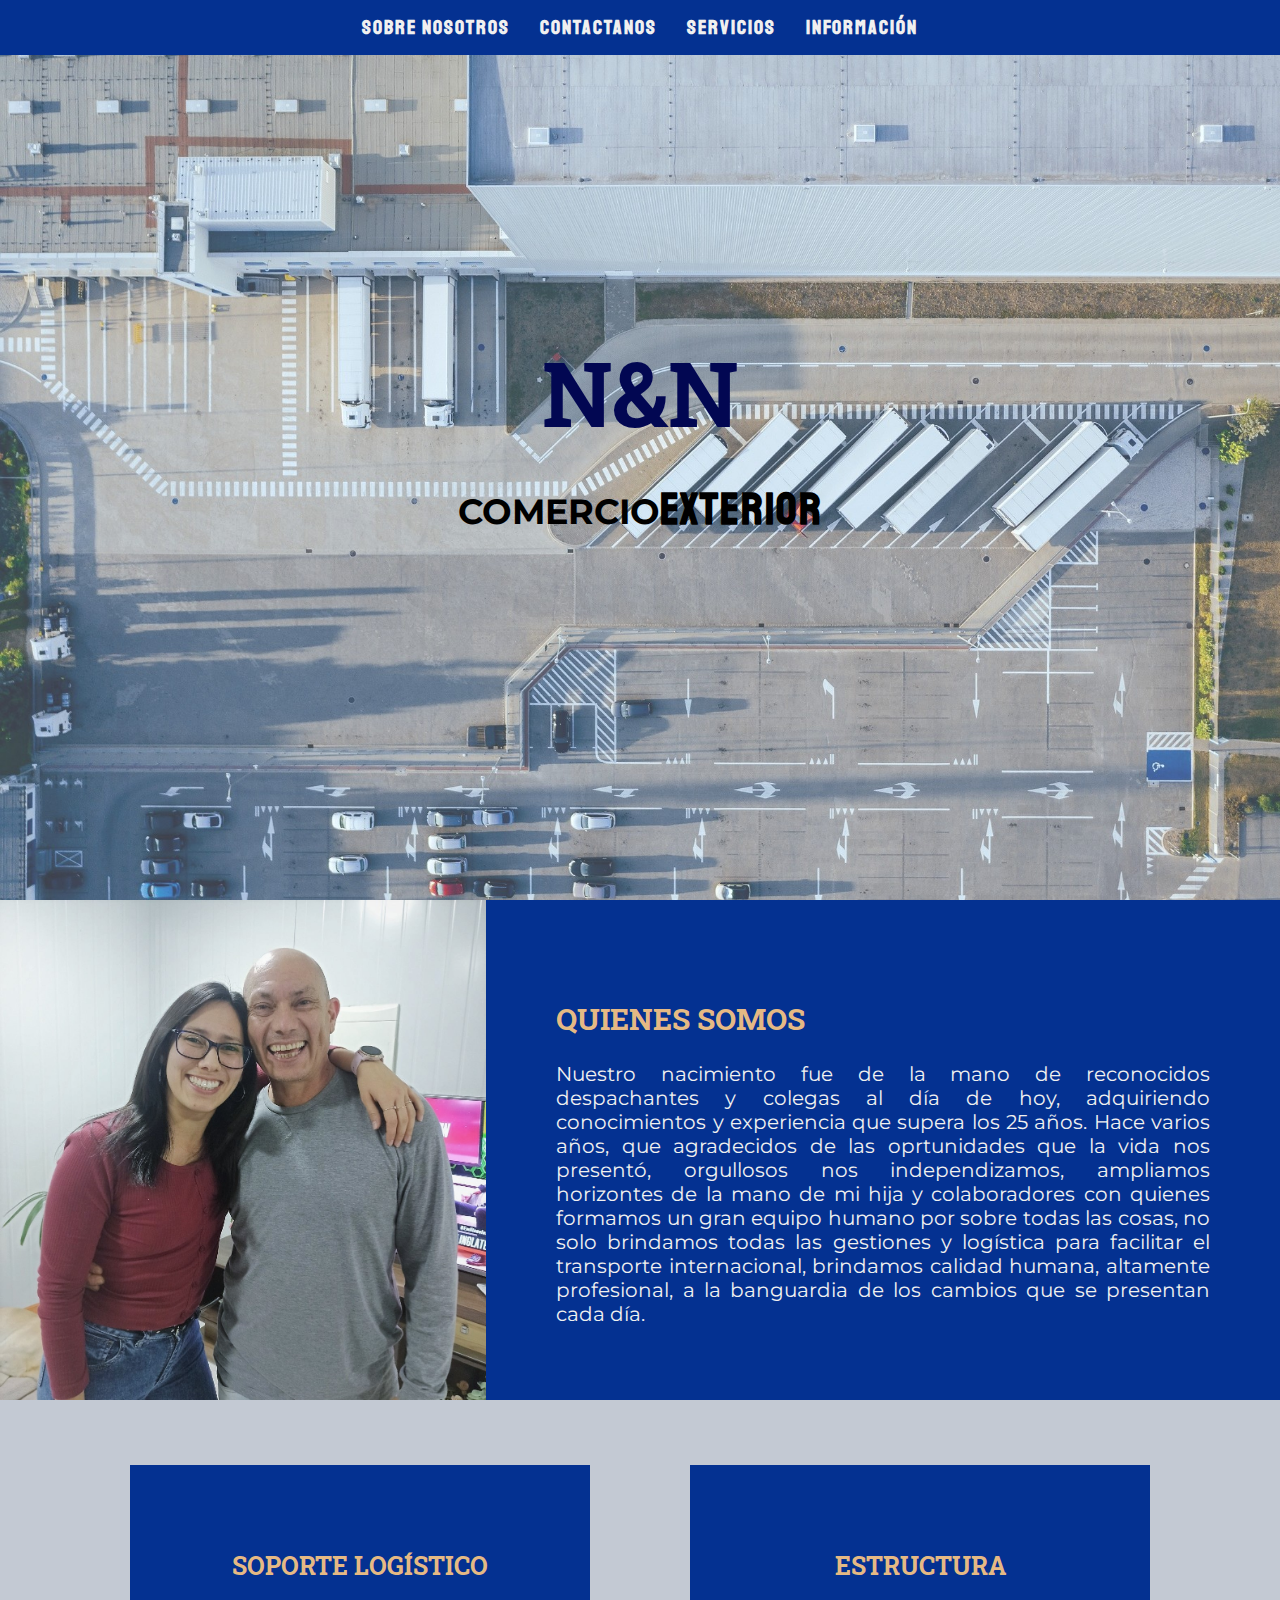
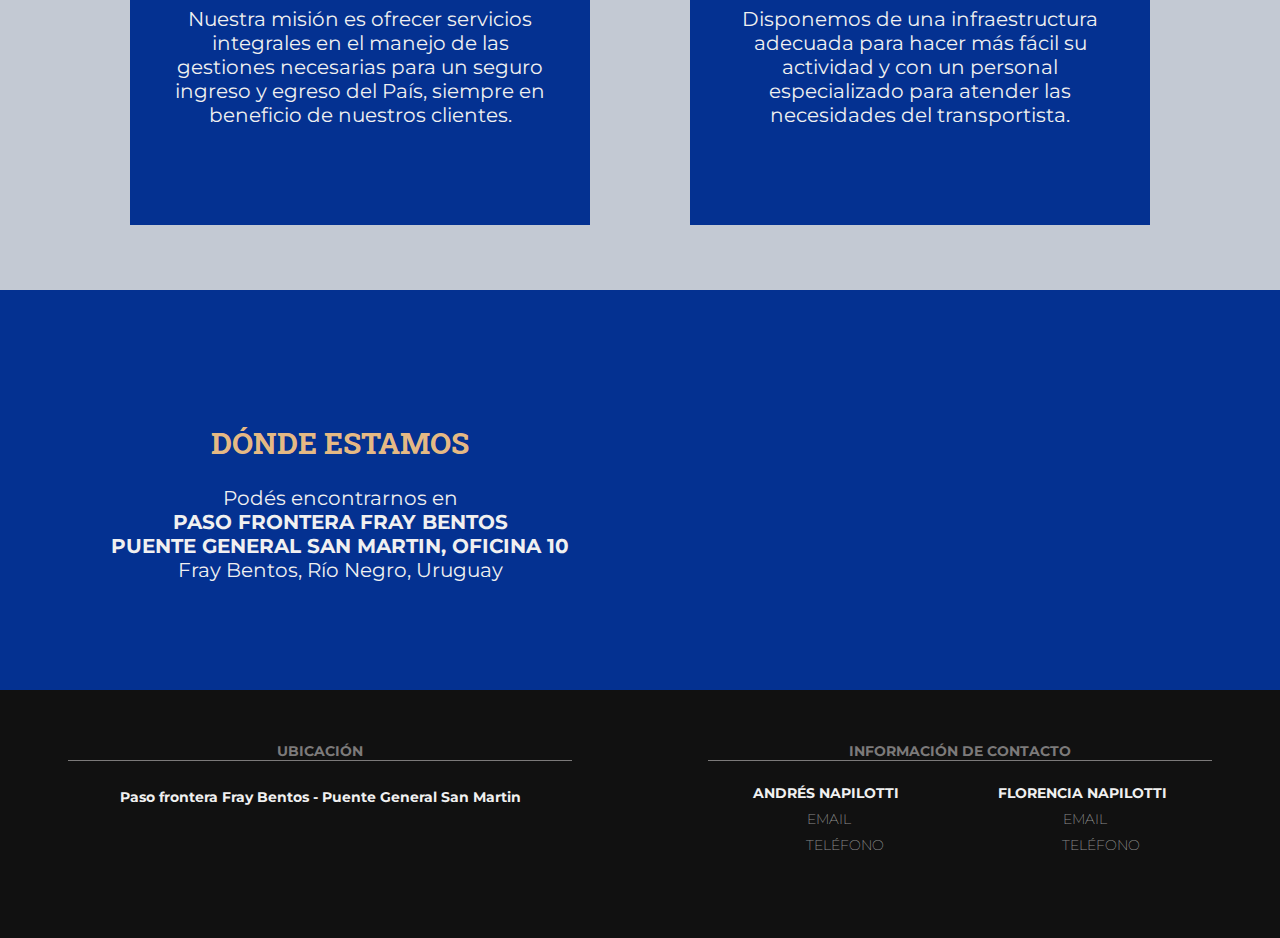
<file: index.html>
<!DOCTYPE html>

<html lang="es">
    <!-- Imagen del logo para usar mas tarde 
    <img src="imagenes/logo.png" alt="logo de NYN comercio exterior" class="imagenIcono"> -->

      <head>
        <meta name="viewport" content="width=device-width, initial-scale=1.0" />
        <meta name="keywords" content="Logistica NyN Inicio Presentacion Ubicacion QuienesSomos">
        <meta name="description" content="NyN logística | Página de inicio, quienes somos, que hacemos y donde encontrarnos">
        <meta charset="UTF-8" />
        <link rel="icon" href="imagenes/favicon.ico">
        <link rel="stylesheet" href="estilos/main.css" \>
        <title>Inicio | NyN</title>

        <!-- FUENTE 1 | La uso en los H1-->
        <link rel="preconnect" href="https://fonts.gstatic.com" />
        <link
          href="https://fonts.googleapis.com/css2?family=Dancing+Script&display=swap"
          rel="stylesheet"
        />

        <!-- FUENTE 2 | La uso en el menu -->
        <link rel="preconnect" href="https://fonts.gstatic.com" />
        <link
          href="https://fonts.googleapis.com/css2?family=Montserrat:wght@600&family=Staatliches&display=swap"
          rel="stylesheet"
        />

        <!-- FUENTE 3 | La uso para la N del logo -->
        <link rel="preconnect" href="https://fonts.gstatic.com" />
        <link
          href="https://fonts.googleapis.com/css2?family=Roboto+Slab&display=swap"
          rel="stylesheet"
        />

        <!-- FUENTE 4 | la uso para la palabra "comercio" -->
        <link rel="preconnect" href="https://fonts.gstatic.com" />
        <link
          href="https://fonts.googleapis.com/css2?family=Montserrat:wght@100&display=swap"
          rel="stylesheet"
        />

        <!-- FUENTE 5 | La uso para textos -->
        <link rel="preconnect" href="https://fonts.gstatic.com" />
        <link
          href="https://fonts.googleapis.com/css2?family=Montserrat&display=swap"
          rel="stylesheet"
        />
      </head>

  <body id="fondo">
    <header>
      <nav>
        <ul class="nav"> 
          <li><a href="index.html"> Sobre nosotros</a></li>
          <li><a href="contactanos.html"> Contactanos </a></li>
          <li><a href="servicios.html"> Servicios</a></li>
          <li><a> Información </a>
            <ul>
              <li><a href="faq.html"> > Preguntas frecuentes</a></li>
              <li><a href="informacion-Interes.html"> > Enlaces externos</a></li>
            </ul>
          </li>
        </ul>
      </nav>
    </header>

  <div class="flexInicialLogo fondo">
    <div class="flexInicialLogo__posicionamiento">
      <h1 class="flexInicialLogo__posicionamiento__n" id="n">N<span class="flexInicialLogo__posicionamiento__andpersand">&</span>N</h1>
      <h2 class="flexInicialLogo__posicionamiento__comercio">COMERCIO<span class="flexInicialLogo__posicionamiento__exterior">EXTERIOR</span></h2>
    </div>
    </div>

  <section class="flexQuienesSomos">
      <img
        src="Imagenes/Equipo-min.jpg"
        alt="Nuestro equipo"
        class="imagen"
      />

      <div class="texto">
      <h2>QUIENES SOMOS</h2>
      <article>
        Nuestro nacimiento fue de la mano de reconocidos despachantes y
        colegas al día de hoy, adquiriendo conocimientos y experiencia que
        supera los 25 años. Hace varios años, que agradecidos de las
        oprtunidades que la vida nos presentó, orgullosos nos independizamos,
        ampliamos horizontes de la mano de mi hija y colaboradores con quienes
        formamos un gran equipo humano por sobre todas las cosas, no solo
        brindamos todas las gestiones y logística para facilitar el transporte
        internacional, brindamos calidad humana, altamente profesional, a la
        banguardia de los cambios que se presentan cada día.
      </article>
    </div>
  </section>

  <section class="flexInfo">
    <!-- <div class="flexInfo"> -->

      <div class="flexInfo__1">
        <h3>SOPORTE LOGÍSTICO</h3>
        <article>
          Nuestra misión es
          ofrecer servicios integrales en el manejo de las gestiones necesarias
          para un seguro ingreso y egreso del País, siempre en
          beneficio de nuestros clientes.​
        </article>
      </div>

      <div class="flexInfo__2">
        <h3>ESTRUCTURA</h3>
        <article>
          Disponemos de una infraestructura adecuada para hacer más fácil su
          actividad y con un personal especializado para atender las necesidades
          del transportista.
        </article>
      </div>

    <!-- </div> -->
  </section>          


  <section class="flexMapa">
        <div class="flexMapa__ubicacion">
        <h2> DÓNDE ESTAMOS</h2>
        <article> Podés encontrarnos en </article>  
        <article class="flexMapa__ubicacion__articleBold">PASO FRONTERA FRAY BENTOS</article>     
        <article class="flexMapa__ubicacion__articleBold">PUENTE GENERAL SAN MARTIN, OFICINA 10</article>        
        <article>Fray Bentos, Río Negro, Uruguay</article>
      </div>
      
      <div class="flexMapa__mapa">
        <iframe
            src="https://www.google.com/maps/embed?pb=!1m18!1m12!1m3!1d208.86871453568733!2d-58.24630027652181!3d-33.11172766182712!2m3!1f0!2f0!3f0!3m2!1i1024!2i768!4f13.1!3m3!1m2!1s0x95a54e3793c413d3%3A0x708d49ac36191794!2sAduana%20Puente%20Internacional%20de%20Fray%20Bentos!5e0!3m2!1ses!2sar!4v1623170950310!5m2!1ses!2sar"
            style="border: 0"
            allowfullscreen=""
            loading="lazy"
            class="flexMapa__mapa__tam"
          ></iframe>
      </div>
  </section>


  <footer>
    <div class="footer">

      <div class="footer__ubicacion">
        <h3>UBICACIÓN</h3>
        <h5><a href="https://goo.gl/maps/m1QS5zJ9eWJY61dB6">Paso frontera Fray Bentos - Puente General San Martin</a></h5>
      </div>

      <div class="footer__contactos">
        <h3>INFORMACIÓN DE CONTACTO</h3>
        <div class="footer__contactos__contenedor">
          <div class="footer__contactos__contenedor__andres">
            <h4>ANDRÉS NAPILOTTI</h4>
            <h5><a href="mailto:andres.napilotti@gmail.com"><i class="fas fa-envelope"></i> EMAIL</a></h5>
            <h6><a href="tel:(00598)99562930"><i class="fas fa-phone-alt"></i> TELÉFONO</a></h6>
          </div>
  
          <div class="footer__contactos__contenedor__florencia">
            <h4>FLORENCIA NAPILOTTI</h4>
            <h5><a href="mailto:florencia.napilotti@gmail.com"><i class="fas fa-envelope"></i> EMAIL</a></h5>
            <h6><a href="tel:(00598)99172153"><i class="fas fa-phone-alt"></i> TELÉFONO</a></h6>
          </div>
        </div>
      </div>
    </div>
  </footer>

  </body>
</html>
</file>
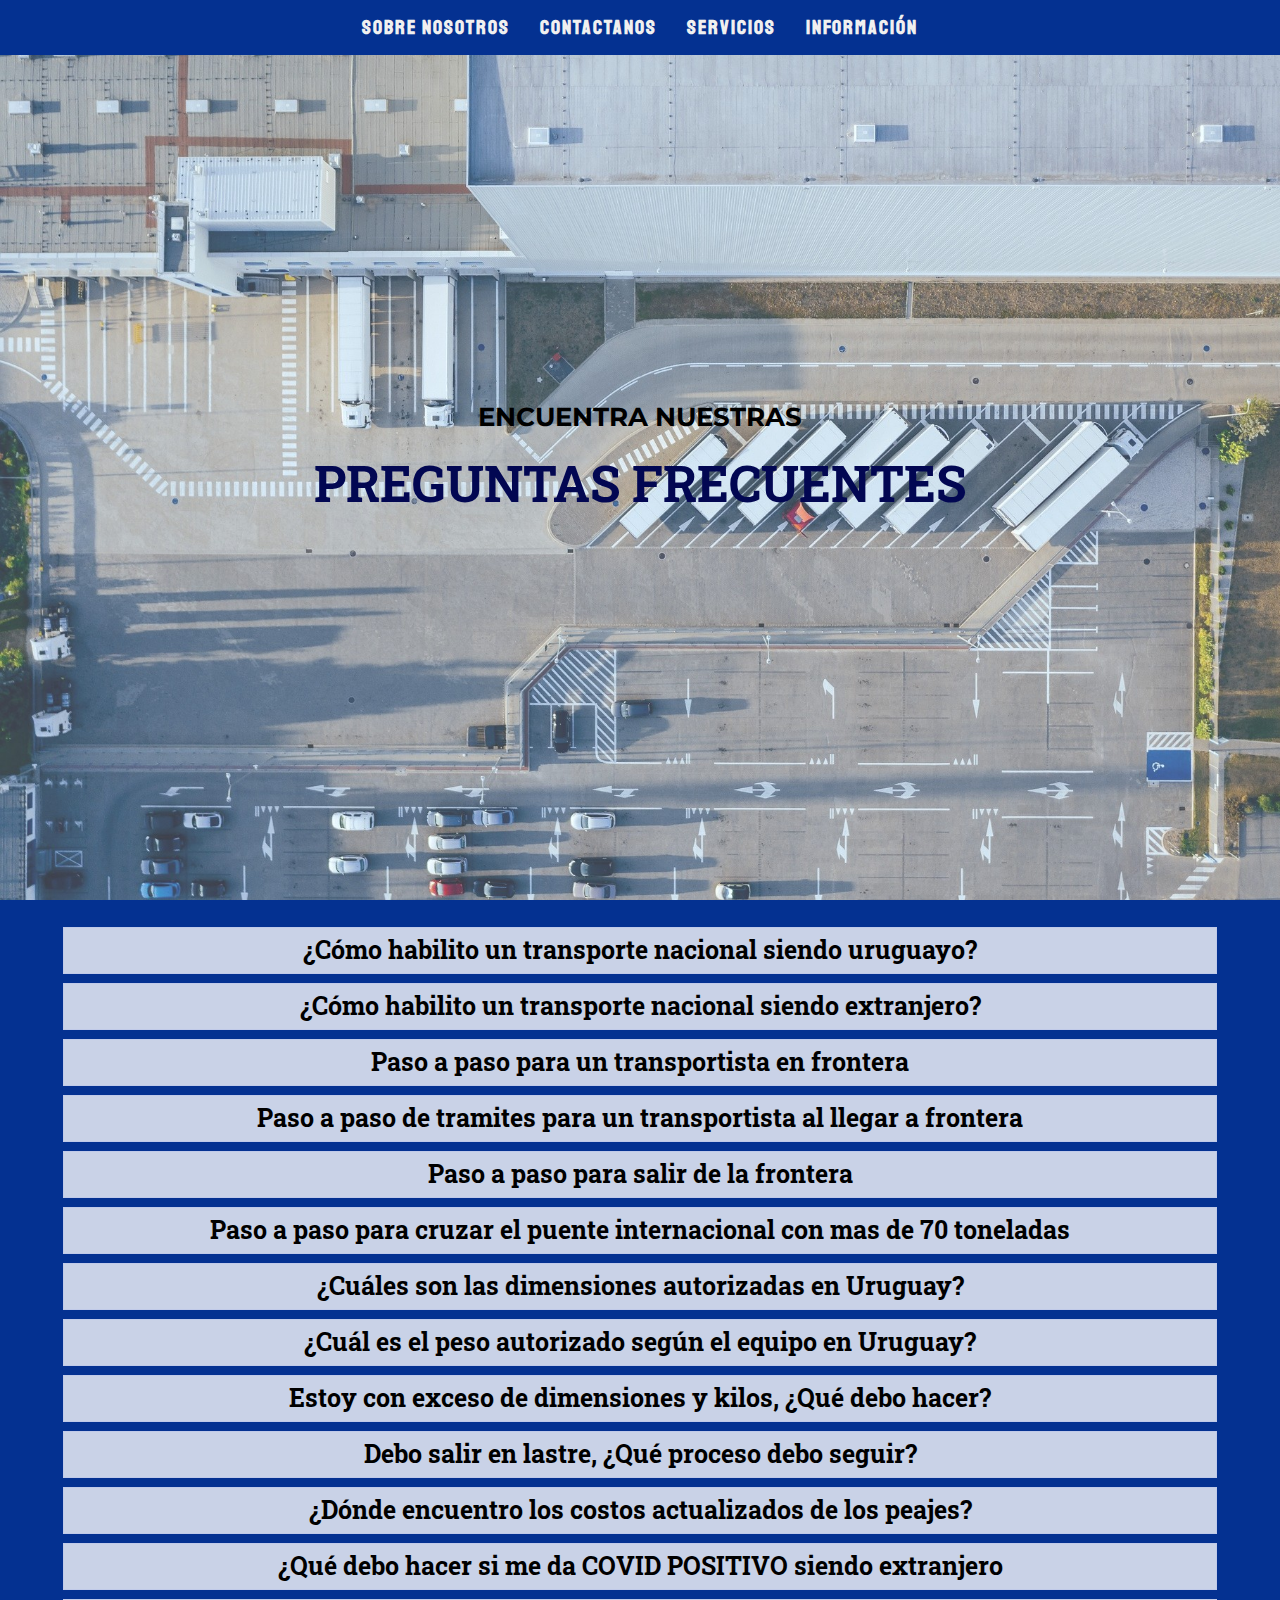
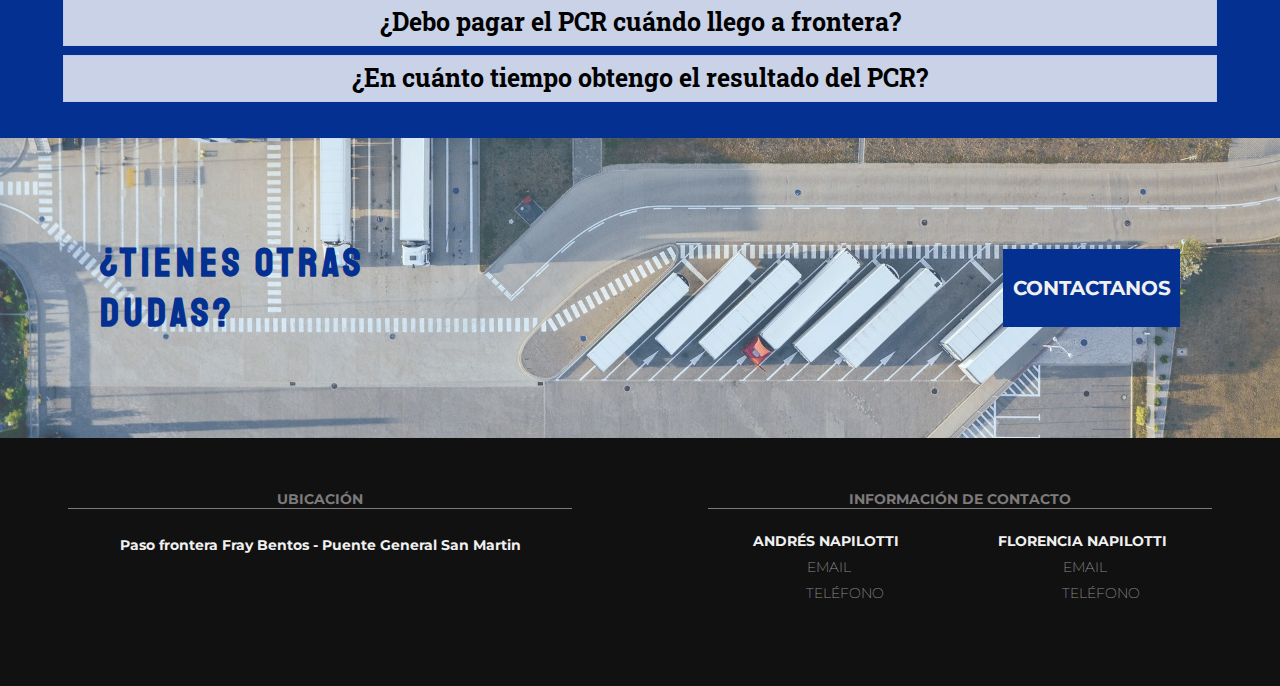
<file: faq.html>
<!DOCTYPE html>

<html lang="es">

  <!-- Imagen del logo para usar mas tarde 
      <img src="imagenes/logo.png" alt="logo de NYN comercio exterior" class="imagenIcono"> -->

  <head>
    <meta name="viewport" content="width=device-width, initial-scale=1.0" />
    <meta name="keywords" content="Hisopado Logistica DeclaracionJurada Applus Peajes MercanciasPeligrosas">
    <meta name="description" content="NyN logística | Información de utilidad para el paso frontera y nuestros usuarios">
    <meta charset="UTF-8" />
    <link rel="icon" href="imagenes/favicon.ico">
    <link rel="stylesheet" href="estilos/main.css" \>
    <title>Información de interes | NyN</title>

    <!-- FUENTE 1 | La uso en el menu -->
    <link rel="preconnect" href="https://fonts.gstatic.com" />
    <link
      href="https://fonts.googleapis.com/css2?family=Montserrat:wght@600&family=Staatliches&display=swap"
      rel="stylesheet"
    />

    <!-- FUENTE 2 | La uso para la N del logo -->
    <link rel="preconnect" href="https://fonts.gstatic.com" />
    <link
      href="https://fonts.googleapis.com/css2?family=Roboto+Slab&display=swap"
      rel="stylesheet"
    />

    <!-- FUENTE 3 | la uso para la palabra "comercio" -->
    <link rel="preconnect" href="https://fonts.gstatic.com" />
    <link
      href="https://fonts.googleapis.com/css2?family=Montserrat:wght@100&display=swap"
      rel="stylesheet"
    />

    <!-- FUENTE 4 | La uso para textos -->
    <link rel="preconnect" href="https://fonts.gstatic.com" />
    <link
      href="https://fonts.googleapis.com/css2?family=Montserrat&display=swap"
      rel="stylesheet"
    />
    </head>


  <body id="fondo">
    <header>
      <nav class="alineo">
        <ul class="nav"> 
          <li><a href="index.html"> Sobre nosotros</a></li>
            <li><a href="contactanos.html"> Contactanos </a></li>
            <li><a href="servicios.html"> Servicios</a></li>
          <li><a> Información </a>
              <ul>
                <li><a href="faq.html"> > Preguntas frecuentes</a></li>
                <li><a href="informacion-Interes.html"> > Enlaces externos</a></li>
              </ul>
          </li>
        </ul>
      </nav>
    </header>

    <div class="flexInicial fondo">
      <div class="flexInicial__posicionamiento">
        <h1 class="flexInicial__posicionamiento__textoChico">ENCUENTRA NUESTRAS</h1>
        <h2 class="flexInicial__posicionamiento__textoGrande">PREGUNTAS FRECUENTES</h2>
      </div>
    </div>

  <section class="flexFaq">
    <div class="tarjeta">
        <h3>¿Cómo habilito un transporte nacional siendo uruguayo?</h3>
        <div class="contenido">
          <article> Disponemos de una infraestructura adecuada para hacer más fácil su
            actividad y con un personal especializado para atender las necesidades
            del transportista.</article>
      </div>
    </div>

    <div class="tarjeta">
        <h3>¿Cómo habilito un transporte nacional siendo extranjero?</h3>
        <div class="contenido">
          <article> Disponemos de una infraestructura adecuada para hacer más fácil su
            actividad y con un personal especializado para atender las necesidades
            del transportista.</article>
      </div>
    </div>

    <div class="tarjeta">
        <h3>Paso a paso para un transportista en frontera</h3>
        <div class="contenido">
          <article> Disponemos de una infraestructura adecuada para hacer más fácil su
            actividad y con un personal especializado para atender las necesidades
            del transportista.</article>
        </div>
    </div>

    <div class="tarjeta">
        <h3>Paso a paso de tramites para un transportista al llegar a frontera</h3>
        <div class="contenido">
            <article> Disponemos de una infraestructura adecuada para hacer más fácil su
              actividad y con un personal especializado para atender las necesidades
              del transportista.</article>
        </div>
    </div>

    <div class="tarjeta">
        <h3>Paso a paso para salir de la frontera</h3>
        <div class="contenido">
          <article> Disponemos de una infraestructura adecuada para hacer más fácil su
            actividad y con un personal especializado para atender las necesidades
            del transportista.</article>
      </div>
    </div>

    <div class="tarjeta">
        <h3>Paso a paso para cruzar el puente internacional con mas de 70 toneladas</h3>
        <div class="contenido">
          <article> Disponemos de una infraestructura adecuada para hacer más fácil su
            actividad y con un personal especializado para atender las necesidades
            del transportista.</article>
      </div>
    </div>

    <div class="tarjeta">
        <h3>¿Cuáles son las dimensiones autorizadas en Uruguay?</h3>
        <div class="contenido">
          <article> Disponemos de una infraestructura adecuada para hacer más fácil su
            actividad y con un personal especializado para atender las necesidades
            del transportista.</article>
      </div>
    </div>

    <div class="tarjeta">
        <h3>¿Cuál es el peso autorizado según el equipo en Uruguay?</h3>
        <div class="contenido">
          <article> Disponemos de una infraestructura adecuada para hacer más fácil su
            actividad y con un personal especializado para atender las necesidades
            del transportista.</article>
      </div>
    </div>

    <div class="tarjeta">
        <h3>Estoy con exceso de dimensiones y kilos, ¿Qué debo hacer?</h3>
        <div class="contenido">
          <article> Disponemos de una infraestructura adecuada para hacer más fácil su
            actividad y con un personal especializado para atender las necesidades
            del transportista.</article>
      </div>
    </div>

    <div class="tarjeta">
        <h3>Debo salir en lastre, ¿Qué proceso debo seguir?</h3>
        <div class="contenido">
          <article> Disponemos de una infraestructura adecuada para hacer más fácil su
            actividad y con un personal especializado para atender las necesidades
            del transportista.</article>
      </div>
    </div>

    <div class="tarjeta">
        <h3>¿Dónde encuentro los costos actualizados de los peajes?</h3>
        <div class="contenido">
          <article> Disponemos de una infraestructura adecuada para hacer más fácil su
            actividad y con un personal especializado para atender las necesidades
            del transportista.</article>
      </div>
    </div>

    <div class="tarjeta">
        <h3>¿Qué debo hacer si me da COVID POSITIVO siendo extranjero</h3>
        <div class="contenido">
          <article> Disponemos de una infraestructura adecuada para hacer más fácil su
            actividad y con un personal especializado para atender las necesidades
            del transportista.</article>
      </div>
    </div>

    <div class="tarjeta">
        <h3>¿Debo pagar el PCR cuándo llego a frontera?</h3>
        <div class="contenido">
          <article> Disponemos de una infraestructura adecuada para hacer más fácil su
            actividad y con un personal especializado para atender las necesidades
            del transportista.</article>
      </div>
    </div>

    <div class="tarjeta">
        <h3>¿En cuánto tiempo obtengo el resultado del PCR?</h3>
        <div class="contenido">
          <article> Disponemos de una infraestructura adecuada para hacer más fácil su
            actividad y con un personal especializado para atender las necesidades
            del transportista.</article>
      </div>
    </div>
  </section>

  <section class="flexMasInfo">
    <div>
      <h3>¿Tienes otras dudas?</h3>
    </div>
  
    <div class="boton">
      <a href="contactanos.html"><h4>CONTACTANOS</h4></a>
    </div>  
  </section>

  <footer>
    <div class="footer">

      <div class="footer__ubicacion">
        <h3>UBICACIÓN</h3>
        <h5><a href="https://goo.gl/maps/m1QS5zJ9eWJY61dB6">Paso frontera Fray Bentos - Puente General San Martin</a></h5>
      </div>

      <div class="footer__contactos">
        <h3>INFORMACIÓN DE CONTACTO</h3>
        <div class="footer__contactos__contenedor">
          <div class="footer__contactos__contenedor__andres">
            <h4>ANDRÉS NAPILOTTI</h4>
            <h5><a href="mailto:andres.napilotti@gmail.com"><i class="fas fa-envelope"></i> EMAIL</a></h5>
            <h6><a href="tel:(00598)99562930"><i class="fas fa-phone-alt"></i> TELÉFONO</a></h6>
          </div>
  
          <div class="footer__contactos__contenedor__florencia">
            <h4>FLORENCIA NAPILOTTI</h4>
            <h5><a href="mailto:florencia.napilotti@gmail.com"><i class="fas fa-envelope"></i> EMAIL</a></h5>
            <h6><a href="tel:(00598)99172153"><i class="fas fa-phone-alt"></i> TELÉFONO</a></h6>
          </div>
        </div>
      </div>
    </div>
  </footer>
    </body>
</html>
</file>
<file: estilos/main.css>
#fondo {
  background-color: rgba(170, 178, 192, 0.705);
  margin: 0;
  padding: 0;
  width: auto;
}

.nav {
  -webkit-transition: all 0.4s;
  transition: all 0.4s;
  display: -webkit-box;
  display: -ms-flexbox;
  display: flex;
  width: 100%;
  text-align: center;
  -webkit-box-pack: center;
      -ms-flex-pack: center;
          justify-content: center;
  background-color: #043191;
  margin: 0;
  padding: 0;
  position: absolute;
  list-style-type: none;
  text-decoration: none;
}

.nav ul {
  -ms-flex-line-pack: center;
      align-content: center;
  display: none;
  position: absolute;
  padding: 0;
  -webkit-transition: all 0.4s;
  transition: all 0.4s;
  list-style-type: none;
  text-decoration: none;
}

.nav ul li {
  -webkit-transition: all 0.4s;
  transition: all 0.4s;
  list-style-type: none;
  text-decoration: none;
  position: relative;
  padding: 0;
}

.nav li a {
  list-style-type: none;
  text-decoration: none;
  color: #f0f0f0;
  text-decoration: none;
  display: block;
  padding: 15px;
  font-size: 20px;
  letter-spacing: 2px;
  font-weight: bold;
  -webkit-transition: all 0.4s;
  transition: all 0.4s;
  font-family: "Staatliches", cursive;
}

.nav a:hover {
  -webkit-transition: all 0.4s;
  transition: all 0.4s;
  color: #c8d6e4;
  display: block;
  background-color: #b1c4d436;
}

.nav > li {
  -webkit-transition: all 0.4s;
  transition: all 0.4s;
  float: left;
}

.nav li:hover > ul {
  -webkit-transition: all 0.4s;
  transition: all 0.4s;
  background-color: #043191;
  display: block;
  padding: 0;
}

@media (max-width: 950px) {
  .nav li a {
    padding: 20px;
    font-size: 20px;
    letter-spacing: 2px;
  }
}

@media (max-width: 650px) {
  .nav li a {
    padding: 20px 15px;
    font-size: 15px;
    letter-spacing: 2px;
  }
}

@media (max-width: 520px) {
  li a {
    list-style-type: none;
    color: #f0f0f0;
    text-decoration: none;
    display: block;
    padding: 20px 15px;
    font-size: 10px;
    letter-spacing: 2px;
    font-weight: bold;
    font-family: "Staatliches", cursive;
  }
}

@media (max-width: 470px) {
  .nav li a {
    padding: 10px;
    font-size: 10px;
    letter-spacing: 2px;
  }
}

.flexQuienesSomos {
  display: -webkit-box;
  display: -ms-flexbox;
  display: flex;
  -webkit-box-orient: horizontal;
  -webkit-box-direction: normal;
      -ms-flex-direction: row;
          flex-direction: row;
  -webkit-box-pack: center;
      -ms-flex-pack: center;
          justify-content: center;
  background-color: #043191;
  padding: 0;
}

.flexQuienesSomos article {
  font-size: 20px;
  color: #f0f0f0;
  font-family: "Montserrat", sans-serif;
  text-align: justify;
}

.flexQuienesSomos h2 {
  color: rgba(253, 200, 131, 0.932);
  font-size: 30px;
  font-family: "Roboto Slab", serif;
}

.flexQuienesSomos .imagen {
  height: 500px;
}

.flexQuienesSomos .texto {
  -ms-flex-item-align: center;
      -ms-grid-row-align: center;
      align-self: center;
  padding: 0 70px 0 70px;
}

.flexInfo {
  display: -webkit-box;
  display: -ms-flexbox;
  display: flex;
  -webkit-box-orient: horizontal;
  -webkit-box-direction: normal;
      -ms-flex-direction: row;
          flex-direction: row;
  -webkit-box-pack: center;
      -ms-flex-pack: center;
          justify-content: center;
  -webkit-box-align: center;
      -ms-flex-align: center;
          align-items: center;
  margin: 15px;
}

.flexInfo h3 {
  padding: 0 0 10px 0;
  margin: 0;
  color: rgba(253, 200, 131, 0.932);
  font-size: 25px;
  font-family: "Roboto Slab", serif;
  text-align: center;
}

.flexInfo article {
  color: #f0f0f0;
  font-size: 20px;
  font-family: "Montserrat", sans-serif;
  text-align: center;
  margin: 15px;
}

.flexInfo__1 {
  display: -webkit-box;
  display: -ms-flexbox;
  display: flex;
  -webkit-box-orient: vertical;
  -webkit-box-direction: normal;
      -ms-flex-direction: column;
          flex-direction: column;
  -webkit-box-pack: center;
      -ms-flex-pack: center;
          justify-content: center;
  height: 300px;
  width: 400px;
  margin: 50px;
  background-color: #043191;
  padding: 30px;
}

.flexInfo__2 {
  display: -webkit-box;
  display: -ms-flexbox;
  display: flex;
  -webkit-box-orient: vertical;
  -webkit-box-direction: normal;
      -ms-flex-direction: column;
          flex-direction: column;
  -webkit-box-pack: center;
      -ms-flex-pack: center;
          justify-content: center;
  height: 300px;
  margin: 50px;
  width: 400px;
  background-color: #043191;
  padding: 30px;
}

.flexMapa {
  height: 400px;
  display: -webkit-box;
  display: -ms-flexbox;
  display: flex;
  text-align: center;
  -webkit-box-pack: justify;
      -ms-flex-pack: justify;
          justify-content: space-between;
  padding: 0;
  background-color: #043191;
}

.flexMapa__ubicacion {
  width: 80vh;
  padding-left: 40px;
  display: -webkit-box;
  display: -ms-flexbox;
  display: flex;
  -webkit-box-orient: vertical;
  -webkit-box-direction: normal;
      -ms-flex-direction: column;
          flex-direction: column;
  text-align: center;
  -webkit-box-pack: center;
      -ms-flex-pack: center;
          justify-content: center;
}

.flexMapa__ubicacion h2 {
  color: rgba(253, 200, 131, 0.932);
  font-size: 30px;
  font-family: "Roboto Slab", serif;
}

.flexMapa__ubicacion article {
  text-align: center;
  color: #f0f0f0;
  font-size: 20px;
  font-family: 'Montserrat', sans-serif;
}

.flexMapa__ubicacion__articleBold {
  font-weight: bold;
}

.flexMapa__mapa__tam {
  height: 100%;
  width: 50vw;
}

@media (max-width: 1250px) {
  .flexInfo {
    padding: 10px;
  }
  .flexInfo h3 {
    padding: 0 0 10px 0;
    margin: 0;
    color: rgba(253, 200, 131, 0.932);
    font-size: 25px;
    font-family: "Roboto Slab", serif;
    text-align: center;
  }
  .flexInfo article {
    color: #f0f0f0;
    font-size: 20px;
    font-family: "Montserrat", sans-serif;
    text-align: center;
  }
  .flexQuienesSomos article {
    font-size: 20px;
    color: #f0f0f0;
    font-family: "Montserrat", sans-serif;
    text-align: justify;
  }
  .flexQuienesSomos h2 {
    color: rgba(253, 200, 131, 0.932);
    font-size: 25px;
    font-family: "Roboto Slab", serif;
  }
  .flexQuienesSomos .imagen {
    height: 500px;
  }
  .flexQuienesSomos .texto {
    -ms-flex-item-align: center;
        -ms-grid-row-align: center;
        align-self: center;
    padding: 0 30px 0 30px;
  }
  .flexMapa {
    height: 300px;
  }
  .flexMapa h2 {
    color: rgba(253, 200, 131, 0.932);
    font-size: 25px;
    font-family: "Roboto Slab", serif;
  }
  .flexMapa article {
    text-align: center;
    color: #f0f0f0;
    font-size: 17px;
    font-family: 'Montserrat', sans-serif;
  }
  .flexMapa__mapa__tam {
    height: 100%;
    width: 50vw;
  }
}

@media (max-width: 1150px) {
  .flexInfo {
    padding: 10px;
  }
  .flexInfo h3 {
    padding: 0 0 10px 0;
    margin: 0;
    color: rgba(253, 200, 131, 0.932);
    font-size: 20px;
    font-family: "Roboto Slab", serif;
    text-align: center;
  }
  .flexInfo article {
    color: #f0f0f0;
    font-size: 17px;
    font-family: "Montserrat", sans-serif;
    text-align: center;
  }
  .flexQuienesSomos article {
    font-size: 17px;
    color: #f0f0f0;
    font-family: "Montserrat", sans-serif;
    text-align: justify;
  }
  .flexQuienesSomos h2 {
    color: rgba(253, 200, 131, 0.932);
    font-size: 20px;
    font-family: "Roboto Slab", serif;
  }
  .flexQuienesSomos .imagen {
    height: 400px;
  }
  .flexQuienesSomos .texto {
    -ms-flex-item-align: center;
        -ms-grid-row-align: center;
        align-self: center;
    padding: 0 30px 0 30px;
  }
}

@media (max-width: 900px) {
  .flexInfo {
    padding: 10px;
  }
  .flexInfo h3 {
    padding: 0 0 10px 0;
    margin: 0;
    color: rgba(253, 200, 131, 0.932);
    font-size: 20px;
    font-family: "Roboto Slab", serif;
    text-align: center;
  }
  .flexInfo article {
    color: #f0f0f0;
    font-size: 13px;
    font-family: "Montserrat", sans-serif;
    text-align: center;
  }
  .flexInfo__1 {
    display: -webkit-box;
    display: -ms-flexbox;
    display: flex;
    -webkit-box-orient: vertical;
    -webkit-box-direction: normal;
        -ms-flex-direction: column;
            flex-direction: column;
    -webkit-box-pack: center;
        -ms-flex-pack: center;
            justify-content: center;
    height: 200px;
    width: 400px;
    margin: 50px;
    background-color: #043191;
    padding: 30px;
  }
  .flexInfo__2 {
    display: -webkit-box;
    display: -ms-flexbox;
    display: flex;
    -webkit-box-orient: vertical;
    -webkit-box-direction: normal;
        -ms-flex-direction: column;
            flex-direction: column;
    -webkit-box-pack: center;
        -ms-flex-pack: center;
            justify-content: center;
    height: 200px;
    margin: 50px;
    width: 400px;
    background-color: #043191;
    padding: 30px;
  }
  .flexQuienesSomos article {
    font-size: 12px;
    color: #f0f0f0;
    font-family: "Montserrat", sans-serif;
    text-align: justify;
  }
  .flexQuienesSomos h2 {
    color: rgba(253, 200, 131, 0.932);
    font-size: 20px;
    font-family: "Roboto Slab", serif;
  }
  .flexQuienesSomos .imagen {
    height: 350px;
  }
  .flexQuienesSomos .texto {
    -ms-flex-item-align: center;
        -ms-grid-row-align: center;
        align-self: center;
    padding: 0 20px 0 20px;
  }
  .flexMapa {
    height: 300px;
  }
  .flexMapa h2 {
    font-size: 25px;
  }
  .flexMapa article {
    font-size: 14px;
  }
  .flexMapa__ubicacion {
    padding: 0px;
  }
}

@media (max-width: 730px) {
  .flexInfo {
    -webkit-box-orient: vertical;
    -webkit-box-direction: normal;
        -ms-flex-direction: column;
            flex-direction: column;
  }
  .flexInfo__1 {
    display: -webkit-box;
    display: -ms-flexbox;
    display: flex;
    -webkit-box-orient: vertical;
    -webkit-box-direction: normal;
        -ms-flex-direction: column;
            flex-direction: column;
    -webkit-box-pack: center;
        -ms-flex-pack: center;
            justify-content: center;
    height: 250px;
    width: 80%;
    background-color: #043191;
    padding: 10px;
  }
  .flexInfo__2 {
    display: -webkit-box;
    display: -ms-flexbox;
    display: flex;
    -webkit-box-orient: vertical;
    -webkit-box-direction: normal;
        -ms-flex-direction: column;
            flex-direction: column;
    -webkit-box-pack: center;
        -ms-flex-pack: center;
            justify-content: center;
    height: 250px;
    width: 80%;
    background-color: #043191;
    padding: 10px;
  }
  .flexQuienesSomos {
    padding: 20px;
  }
  .flexQuienesSomos article {
    font-size: 12px;
    color: #f0f0f0;
    font-family: "Montserrat", sans-serif;
    text-align: justify;
  }
  .flexQuienesSomos h2 {
    color: rgba(253, 200, 131, 0.932);
    font-size: 20px;
    font-family: "Roboto Slab", serif;
  }
  .flexQuienesSomos .imagen {
    height: 0px;
  }
  .flexQuienesSomos .texto {
    -ms-flex-item-align: center;
        -ms-grid-row-align: center;
        align-self: center;
    padding: 0 20px 10px 20px;
  }
  .flexMapa {
    -webkit-box-orient: vertical;
    -webkit-box-direction: normal;
        -ms-flex-direction: column;
            flex-direction: column;
    height: 230px;
    padding: auto;
    background-color: #043191;
  }
  .flexMapa__ubicacion {
    display: -webkit-box;
    display: -ms-flexbox;
    display: flex;
    -webkit-box-pack: center;
        -ms-flex-pack: center;
            justify-content: center;
    -ms-flex-item-align: center;
        align-self: center;
    margin: 0;
    padding-top: 10px;
    width: 80%;
  }
  .flexMapa__ubicacion h2 {
    color: rgba(253, 200, 131, 0.932);
    font-size: 25px;
  }
  .flexMapa__ubicacion article {
    visibility: hidden;
    text-align: center;
    color: #f0f0f0;
    font-size: 0px;
    font-family: 'Montserrat', sans-serif;
  }
  .flexMapa__mapa__tam {
    height: 100%;
    width: 100%;
  }
}

.flexInicialLogo {
  display: -webkit-box;
  display: -ms-flexbox;
  display: flex;
  -webkit-box-orient: horizontal;
  -webkit-box-direction: normal;
      -ms-flex-direction: row;
          flex-direction: row;
  -webkit-box-pack: center;
      -ms-flex-pack: center;
          justify-content: center;
  padding: 0;
  margin: 0;
  height: 100vh;
}

.flexInicialLogo__posicionamiento {
  display: -webkit-box;
  display: -ms-flexbox;
  display: flex;
  -webkit-box-orient: vertical;
  -webkit-box-direction: normal;
      -ms-flex-direction: column;
          flex-direction: column;
  -webkit-box-pack: center;
      -ms-flex-pack: center;
          justify-content: center;
  text-align: center;
}

.flexInicialLogo__posicionamiento__n {
  font-size: 90px;
  font-family: "Roboto Slab", serif;
  color: #020752;
  padding: 0px;
  margin: 0px;
}

.flexInicialLogo__posicionamiento__comercio {
  font-size: 35px;
  letter-spacing: 0px;
  font-weight: light;
  font-family: "Montserrat", sans-serif;
}

.flexInicialLogo__posicionamiento__exterior {
  font-size: 45px;
  letter-spacing: 2px;
  font-weight: bold;
  font-family: "Staatliches", cursive;
}

.fondo {
  background-image: url("../Imagenes/camiones2.jpg");
  background-repeat: no-repeat;
  background-size: cover;
  padding: 0;
}

.flexInicial {
  display: -webkit-box;
  display: -ms-flexbox;
  display: flex;
  -webkit-box-orient: horizontal;
  -webkit-box-direction: normal;
      -ms-flex-direction: row;
          flex-direction: row;
  -webkit-box-pack: center;
      -ms-flex-pack: center;
          justify-content: center;
  padding: 0;
  margin: 0;
  height: 100vh;
}

.flexInicial__posicionamiento {
  display: -webkit-box;
  display: -ms-flexbox;
  display: flex;
  -webkit-box-orient: vertical;
  -webkit-box-direction: normal;
      -ms-flex-direction: column;
          flex-direction: column;
  -webkit-box-pack: center;
      -ms-flex-pack: center;
          justify-content: center;
  text-align: center;
}

.flexInicial__posicionamiento__textoGrande {
  font-size: 50px;
  font-family: "Roboto Slab", serif;
  font-weight: bolder;
  color: #020752;
  padding: 0px;
  margin: 0px;
}

.flexInicial__posicionamiento__textoChico {
  font-size: 26px;
  letter-spacing: 0px;
  font-weight: light;
  font-family: "Montserrat", sans-serif;
}

@media (min-width: 950px) {
  .flexInicialLogo {
    display: -webkit-box;
    display: -ms-flexbox;
    display: flex;
    -webkit-box-orient: horizontal;
    -webkit-box-direction: normal;
        -ms-flex-direction: row;
            flex-direction: row;
    -webkit-box-pack: center;
        -ms-flex-pack: center;
            justify-content: center;
    padding: 0;
    margin: 0;
    height: 100vh;
  }
  .flexInicialLogo__posicionamiento {
    display: -webkit-box;
    display: -ms-flexbox;
    display: flex;
    -webkit-box-orient: vertical;
    -webkit-box-direction: normal;
        -ms-flex-direction: column;
            flex-direction: column;
    -webkit-box-pack: center;
        -ms-flex-pack: center;
            justify-content: center;
    text-align: center;
  }
  .flexInicialLogo__posicionamiento__n {
    font-size: 90px;
    font-family: "Roboto Slab", serif;
    color: #020752;
    padding: 0px;
    margin: 0px;
  }
  .flexInicialLogo__posicionamiento__comercio {
    font-size: 35px;
    letter-spacing: 0px;
    font-weight: light;
    font-family: "Montserrat", sans-serif;
  }
  .flexInicialLogo__posicionamiento__exterior {
    font-size: 45px;
    letter-spacing: 2px;
    font-weight: bold;
    font-family: "Staatliches", cursive;
  }
  .fondo {
    background-image: url("../Imagenes/camiones2.jpg");
    background-repeat: no-repeat;
    background-size: cover;
    padding: 0;
  }
}

@media (max-width: 750px) {
  .flexInicialLogo__posicionamiento__n {
    font-size: 70px;
  }
  .flexInicialLogo__posicionamiento__comercio {
    font-size: 30px;
  }
  .flexInicialLogo__posicionamiento__exterior {
    font-size: 40px;
  }
  .flexInicial__posicionamiento__textoGrande {
    font-size: 30px;
  }
  .flexInicial__posicionamiento__textoChico {
    font-size: 15px;
  }
}

@media (max-width: 350px) {
  .flexInicialLogo__posicionamiento__n {
    font-size: 30px;
  }
  .flexInicialLogo__posicionamiento__comercio {
    font-size: 15px;
  }
  .flexInicialLogo__posicionamiento__exterior {
    font-size: 15px;
  }
  .flexInicial__posicionamiento__textoGrande {
    font-size: 30px;
  }
  .flexInicial__posicionamiento__textoChico {
    font-size: 15px;
  }
}

.footer {
  display: -webkit-box;
  display: -ms-flexbox;
  display: flex;
  -webkit-box-orient: horizontal;
  -webkit-box-direction: normal;
      -ms-flex-direction: row;
          flex-direction: row;
  height: 200px;
  padding-top: 3em;
  -ms-flex-pack: distribute;
      justify-content: space-around;
  text-align: center;
  background-color: #111111;
}

.footer__ubicacion {
  display: -webkit-box;
  display: -ms-flexbox;
  display: flex;
  -webkit-box-orient: vertical;
  -webkit-box-direction: normal;
      -ms-flex-direction: column;
          flex-direction: column;
  text-align: center;
  width: 40vw;
  height: 100%;
}

.footer__ubicacion h3 {
  position: relative;
  margin: 4px;
  text-decoration: none;
  color: #7c7a7a;
  font-size: 14px;
  font-family: "Montserrat", sans-serif;
  font-weight: bold;
  border-bottom: solid;
  border-bottom-width: 1px;
  border-bottom-color: #7c7a7a;
}

.footer__ubicacion h5 {
  text-decoration: none;
  color: #f0f0f0;
  font-size: 14px;
  font-family: "Montserrat", sans-serif;
}

.footer__ubicacion h5 a {
  text-decoration: none;
  color: #f0f0f0;
  font-size: 14px;
  font-family: "Montserrat", sans-serif;
}

.footer__contactos {
  display: -webkit-box;
  display: -ms-flexbox;
  display: flex;
  -webkit-box-orient: vertical;
  -webkit-box-direction: normal;
      -ms-flex-direction: column;
          flex-direction: column;
  text-align: center;
  width: 40vw;
}

.footer__contactos h3 {
  position: relative;
  margin: 4px;
  text-decoration: none;
  color: #7c7a7a;
  font-size: 14px;
  font-family: "Montserrat", sans-serif;
  font-weight: bold;
  border-bottom: solid;
  border-bottom-width: 1px;
  border-bottom-color: #7c7a7a;
}

.footer__contactos h4 {
  margin: 4px;
  text-decoration: none;
  color: #f0f0f0;
  font-size: 14px;
  font-family: "Montserrat", sans-serif;
  font-weight: bold;
}

.footer__contactos h5 {
  margin: 4px;
  text-decoration: none;
  color: #f0f0f0;
  font-size: 14px;
  font-family: "Montserrat", sans-serif;
  font-weight: lighter;
}

.footer__contactos h5 a {
  margin: 4px;
  text-decoration: none;
  color: #f0f0f0;
  font-size: 14px;
  font-family: "Montserrat", sans-serif;
  font-weight: lighter;
}

.footer__contactos h5 i {
  visibility: visible;
  margin-right: 5px;
}

.footer__contactos h6 {
  margin: 4px 4px 4px 20px;
  text-decoration: none;
  color: #f0f0f0;
  font-size: 14px;
  font-family: "Montserrat", sans-serif;
  font-weight: lighter;
}

.footer__contactos h6 a {
  margin: 4px 4px 4px 20px;
  text-decoration: none;
  color: #f0f0f0;
  font-size: 14px;
  font-family: "Montserrat", sans-serif;
  font-weight: lighter;
}

.footer__contactos h6 i {
  visibility: visible;
  margin-right: 5px;
}

.footer__contactos__contenedor {
  display: -webkit-box;
  display: -ms-flexbox;
  display: flex;
  -webkit-box-orient: horizontal;
  -webkit-box-direction: normal;
      -ms-flex-direction: row;
          flex-direction: row;
  -ms-flex-pack: distribute;
      justify-content: space-around;
  padding-top: 15px;
  text-align: center;
}

.footer__contactos__contenedor__andres {
  display: -webkit-box;
  display: -ms-flexbox;
  display: flex;
  -webkit-box-orient: vertical;
  -webkit-box-direction: normal;
      -ms-flex-direction: column;
          flex-direction: column;
}

.footer__contactos__contenedor__florencia {
  display: -webkit-box;
  display: -ms-flexbox;
  display: flex;
  -webkit-box-orient: vertical;
  -webkit-box-direction: normal;
      -ms-flex-direction: column;
          flex-direction: column;
}

@media (max-width: 840px) {
  .footer__ubicacion h3 {
    margin: 0;
    padding: 0;
    font-size: 12px;
  }
  .footer__ubicacion h5 {
    margin: 0;
    padding: 0;
    font-size: 12px;
  }
  .footer__ubicacion h5 a {
    margin: 0;
    padding: 0;
    font-size: 12px;
  }
  .footer__contactos h3 {
    font-size: 12px;
    margin: 0;
    padding: 0;
  }
  .footer__contactos h4 {
    margin: 0;
    padding: 0;
    font-size: 12px;
  }
  .footer__contactos h5 {
    margin: 0;
    padding: 0;
    font-size: 12px;
  }
  .footer__contactos h5 a {
    margin: 0;
    padding: 0;
    font-size: 12px;
  }
  .footer__contactos h5 i {
    visibility: visible;
    margin-right: 5px;
  }
  .footer__contactos h6 {
    font-size: 12px;
  }
  .footer__contactos h6 a {
    font-size: 12px;
  }
  .footer__contactos h6 a i {
    visibility: hidden;
  }
  .footer__contactos__contenedor__andres {
    font-size: 12px;
  }
  .footer__contactos__contenedor__florencia {
    font-size: 12px;
  }
}

@media (max-width: 710px) {
  .footer {
    margin: 0;
  }
  .footer__ubicacion {
    margin: 0;
    -webkit-box-pack: center;
        -ms-flex-pack: center;
            justify-content: center;
  }
  .footer__ubicacion h3 {
    font-size: 10px;
    margin: 2px;
    padding: 0;
  }
  .footer__ubicacion h5 {
    font-size: 10px;
    margin: 2px;
    padding: 0;
  }
  .footer__ubicacion h5 a {
    margin: 2px;
    padding: 0;
    font-size: 10px;
  }
  .footer__contactos {
    -webkit-box-pack: center;
        -ms-flex-pack: center;
            justify-content: center;
    margin: 0;
  }
  .footer__contactos h3 {
    margin: 2px;
    padding: 0;
    font-size: 10px;
  }
  .footer__contactos h4 {
    margin: 2px;
    padding: 0;
    font-size: 10px;
  }
  .footer__contactos h5 {
    margin: 2px;
    padding: 0;
    font-size: 10px;
  }
  .footer__contactos h5 a {
    padding: 0;
    margin: 2px;
    font-size: 10px;
  }
  .footer__contactos h5 i {
    visibility: hidden;
    position: relative;
  }
  .footer__contactos h6 {
    margin: 2px;
    padding: 0;
    font-size: 10px;
  }
  .footer__contactos h6 a {
    margin: 2px;
    padding: 0;
    font-size: 10px;
  }
  .footer__contactos__contenedor__andres {
    font-size: 10px;
  }
  .footer__contactos__contenedor__florencia {
    font-size: 10px;
  }
}

body {
  margin: 0;
  background-color: blue;
}

.sectionContacto {
  display: -webkit-box;
  display: -ms-flexbox;
  display: flex;
  -webkit-box-pack: center;
      -ms-flex-pack: center;
          justify-content: center;
  text-align: center;
  background-color: #043191;
}

.sectionContacto .divContacto {
  display: -webkit-box;
  display: -ms-flexbox;
  display: flex;
  -webkit-box-orient: vertical;
  -webkit-box-direction: normal;
      -ms-flex-direction: column;
          flex-direction: column;
  grid-area: divContacto;
  font-weight: light;
  font-family: "Montserrat", sans-serif;
  width: 500px;
  margin: 25px;
  -webkit-box-pack: center;
      -ms-flex-pack: center;
          justify-content: center;
  text-align: center;
  background-color: #f0f0f0;
}

.sectionContacto .divContacto form {
  padding: 40px;
  text-align: justify;
}

.sectionContacto .divContacto input {
  text-align: justify;
  height: 25px;
  width: 30px;
}

.sectionContacto .divContacto textarea {
  text-align: justify;
  margin-top: 15px;
  width: 100px;
}

.sectionContacto .divContacto h2 {
  text-align: center;
  color: #043191;
  font-size: 30px;
  font-family: "Roboto Slab", serif;
}

.sectionContacto .divContacto .boton input {
  height: 30px;
  width: 49%;
}

.flexContacto {
  height: 70vh;
  padding: 0 3%;
  background-color: #e6ebf0;
  display: -webkit-box;
  display: -ms-flexbox;
  display: flex;
  -webkit-box-orient: horizontal;
  -webkit-box-direction: normal;
      -ms-flex-direction: row;
          flex-direction: row;
  -ms-flex-pack: distribute;
      justify-content: space-around;
  text-align: center;
}

.flexContacto h2 {
  font-weight: 500;
  margin-top: 1vh;
  color: #043191;
  font-size: 25px;
  font-family: "Montserrat", sans-serif;
}

.flexContacto h2 span {
  font-weight: bold;
}

.flexContacto h3 {
  color: black;
  font-size: 17px;
  font-weight: 500;
  font-family: "Montserrat", sans-serif;
  padding: 0;
  margin: 22px 0 5px 0;
}

.flexContacto h3 i {
  color: #aaa6a6;
}

.flexContacto article {
  color: #043191;
  font-size: 17px;
  font-weight: light;
  font-family: "Roboto Slab", serif;
  text-align: center;
}

.flexContacto article i {
  color: #aaa6a6;
}

.flexContacto article a {
  color: #043191;
  text-decoration: none;
  font-size: 17px;
  font-weight: normal;
  font-family: "Roboto Slab", serif;
  padding-bottom: 2px;
  text-align: center;
}

.flexContacto #titulo {
  text-align: center;
  -webkit-box-pack: center;
      -ms-flex-pack: center;
          justify-content: center;
}

.flexContacto #andres {
  -webkit-transition: height 0.4s ease-in-out;
  transition: height 0.4s ease-in-out;
}

.flexContacto #andres img {
  -webkit-transition: height 0.4s ease-in-out;
  transition: height 0.4s ease-in-out;
}

.flexContacto #andres:hover {
  height: 420px;
  -ms-flex-line-pack: center;
      align-content: center;
  background-color: #f0f0f0;
  -webkit-transition: all 0.7s ease-in-out;
  transition: all 0.7s ease-in-out;
}

.flexContacto #andres:hover .contenido {
  -webkit-transition: all 1s ease-in-out;
  transition: all 1s ease-in-out;
  visibility: visible;
  -webkit-transition-delay: 0.3s;
          transition-delay: 0.3s;
}

.flexContacto #andres:hover img {
  height: 100px;
  margin: 5px;
}

.flexContacto #florencia {
  -webkit-transition: height 0.4s ease-in-out;
  transition: height 0.4s ease-in-out;
}

.flexContacto #florencia img {
  -webkit-transition: height 0.4s ease-in-out;
  transition: height 0.4s ease-in-out;
}

.flexContacto #florencia:hover {
  height: 420px;
  -ms-flex-line-pack: center;
      align-content: center;
  background-color: #f0f0f0;
  -webkit-transition: all 0.7s ease-in-out;
  transition: all 0.7s ease-in-out;
}

.flexContacto #florencia:hover .contenido {
  -webkit-transition: all 1s ease-in-out;
  transition: all 1s ease-in-out;
  visibility: visible;
  -webkit-transition-delay: 0.3s;
          transition-delay: 0.3s;
}

.flexContacto #florencia:hover img {
  height: 100px;
  margin: 5px;
}

.flexContacto .tarjeta, .flexContacto #andres, .flexContacto #florencia {
  -webkit-box-shadow: #979494 2px 3px 4px;
          box-shadow: #979494 2px 3px 4px;
  height: 300px;
  width: 350px;
  position: relative;
  -webkit-box-pack: center;
      -ms-flex-pack: center;
          justify-content: center;
  -ms-flex-item-align: center;
      -ms-grid-row-align: center;
      align-self: center;
  background-image: url("../Imagenes/fondoVertical.jpg");
  border-style: solid;
  border-width: 1px;
  border-color: #eeeeee;
}

.flexContacto .tarjeta .contenido, .flexContacto #andres .contenido, .flexContacto #florencia .contenido {
  padding: 0;
  visibility: hidden;
}

.flexContacto .tarjeta .contenido900px, .flexContacto #andres .contenido900px, .flexContacto #florencia .contenido900px {
  height: 0px;
  visibility: hidden;
}

.flexContacto .tarjeta img, .flexContacto #andres img, .flexContacto #florencia img {
  visibility: visible;
  margin: 20px;
  border-radius: 50%;
  border-style: solid;
  border-width: 5px;
  border-color: white;
  -webkit-box-shadow: #5a5757 1px 4px 4px;
          box-shadow: #5a5757 1px 4px 4px;
  height: 170px;
}

.estiloForm, .sectionContacto .divContacto input, .sectionContacto .divContacto textarea {
  background-color: rgba(124, 149, 196, 0.637);
  border-style: solid;
  width: 100%;
  border-width: 0.5px;
  border-color: rgba(255, 255, 255, 0.596);
  font-family: "Montserrat", sans-serif;
}

@media (max-width: 900px) {
  .flexContacto {
    height: 100vh;
    display: -webkit-box;
    display: -ms-flexbox;
    display: flex;
    -webkit-box-orient: vertical;
    -webkit-box-direction: normal;
        -ms-flex-direction: column;
            flex-direction: column;
  }
  .flexContacto #andres {
    padding: 10px;
    display: -webkit-box;
    display: -ms-flexbox;
    display: flex;
    -webkit-box-orient: horizontal;
    -webkit-box-direction: normal;
        -ms-flex-direction: row;
            flex-direction: row;
    -webkit-box-pack: justify;
        -ms-flex-pack: justify;
            justify-content: space-between;
    -webkit-transition: height 0.4s ease-out;
    transition: height 0.4s ease-out;
  }
  .flexContacto #andres .contenido {
    position: absolute;
    height: 0;
    width: 0;
    visibility: hidden;
  }
  .flexContacto #andres img {
    margin-bottom: 7px;
    -ms-flex-item-align: center;
        -ms-grid-row-align: center;
        align-self: center;
    height: 100px;
    width: 100px;
    -webkit-transition: height 0.4s ease-in-out;
    transition: height 0.4s ease-in-out;
  }
  .flexContacto #andres .andres900px {
    width: 100%;
    padding: 10px;
    -webkit-transition: all 0.7s ease-in-out;
    transition: all 0.7s ease-in-out;
    display: -webkit-box;
    display: -ms-flexbox;
    display: flex;
    -webkit-box-orient: vertical;
    -webkit-box-direction: normal;
        -ms-flex-direction: column;
            flex-direction: column;
    text-align: center;
    -ms-flex-item-align: center;
        align-self: center;
  }
  .flexContacto #andres:hover {
    height: 230px;
    width: 470px;
    -webkit-transition: all 1s ease-in-out;
    transition: all 1s ease-in-out;
  }
  .flexContacto #andres:hover .contenido {
    visibility: hidden;
  }
  .flexContacto #andres:hover .contenido900px {
    position: relative;
    height: 100%;
    width: 100%;
    margin: 0;
    -webkit-transition: all 1s ease-in-out;
    transition: all 1s ease-in-out;
    visibility: visible;
    -webkit-animation: efecto_menu 1.2s;
            animation: efecto_menu 1.2s;
  }
  .flexContacto #andres:hover .andres900px {
    width: 150px;
    padding: 10px;
    -webkit-transition: all 0.7s ease-in-out;
    transition: all 0.7s ease-in-out;
  }
  .flexContacto #andres:hover img {
    margin: 0px;
    -ms-flex-item-align: center;
        -ms-grid-row-align: center;
        align-self: center;
    height: 100px;
    width: 100px;
    -webkit-transition: height 0.4s ease-in-out;
    transition: height 0.4s ease-in-out;
  }
  .flexContacto #florencia {
    padding-top: 20px;
    display: -webkit-box;
    display: -ms-flexbox;
    display: flex;
    -webkit-box-orient: horizontal;
    -webkit-box-direction: normal;
        -ms-flex-direction: row;
            flex-direction: row;
    -webkit-box-pack: justify;
        -ms-flex-pack: justify;
            justify-content: space-between;
    -webkit-transition: height 0.4s ease-out;
    transition: height 0.4s ease-out;
  }
  .flexContacto #florencia .contenido {
    position: absolute;
    height: 0;
    width: 0;
    visibility: hidden;
  }
  .flexContacto #florencia img {
    margin-bottom: 7px;
    -ms-flex-item-align: center;
        -ms-grid-row-align: center;
        align-self: center;
    height: 100px;
    width: 100px;
    -webkit-transition: height 0.4s ease-in-out;
    transition: height 0.4s ease-in-out;
  }
  .flexContacto #florencia .florencia900px {
    width: 100%;
    padding: 10px;
    -webkit-transition: all 0.7s ease-in-out;
    transition: all 0.7s ease-in-out;
    display: -webkit-box;
    display: -ms-flexbox;
    display: flex;
    -webkit-box-orient: vertical;
    -webkit-box-direction: normal;
        -ms-flex-direction: column;
            flex-direction: column;
    text-align: center;
    -ms-flex-item-align: center;
        align-self: center;
  }
  .flexContacto #florencia:hover {
    height: 230px;
    width: 470px;
    -webkit-transition: all 1s ease-in-out;
    transition: all 1s ease-in-out;
  }
  .flexContacto #florencia:hover .contenido {
    position: absolute;
    visibility: hidden;
  }
  .flexContacto #florencia:hover .contenido900px {
    position: relative;
    height: 100%;
    width: 100%;
    margin: 0;
    -ms-grid-column-align: center;
        justify-self: center;
    -webkit-transition: all 1s ease-in-out;
    transition: all 1s ease-in-out;
    visibility: visible;
    -webkit-animation: efecto_menu 1.2s;
            animation: efecto_menu 1.2s;
  }
  .flexContacto #florencia:hover .florencia900px {
    -ms-flex-item-align: center;
        -ms-grid-row-align: center;
        align-self: center;
    width: 150px;
    padding: 10px 0 10px 10px;
    -webkit-transition: all 0.7s ease-in-out;
    transition: all 0.7s ease-in-out;
  }
  .flexContacto #florencia:hover img {
    margin: 0px;
    -ms-flex-item-align: center;
        -ms-grid-row-align: center;
        align-self: center;
    height: 100px;
    width: 100px;
    -webkit-transition: height 0.4s ease-in-out;
    transition: height 0.4s ease-in-out;
  }
  .flexContacto .tarjeta, .flexContacto #andres, .flexContacto #florencia {
    background-image: url("../Imagenes/fondoHorizontal.jpg");
    background-repeat: no-repeat;
    background-size: cover;
    height: 230px;
    width: 470px;
  }
  .flexContacto .tarjeta .contenido900px, .flexContacto #andres .contenido900px, .flexContacto #florencia .contenido900px {
    display: -webkit-box;
    display: -ms-flexbox;
    display: flex;
    height: 0;
    width: 0;
    position: absolute;
    -webkit-box-orient: vertical;
    -webkit-box-direction: normal;
        -ms-flex-direction: column;
            flex-direction: column;
    padding-top: 17px;
    visibility: hidden;
    height: 0;
    -webkit-box-pack: center;
        -ms-flex-pack: center;
            justify-content: center;
  }
  .flexContacto .tarjeta .contenido900px article, .flexContacto #andres .contenido900px article, .flexContacto #florencia .contenido900px article {
    color: #043191;
    font-size: 17px;
    font-weight: light;
    font-family: "Roboto Slab", serif;
    text-align: center;
    padding: 4px;
  }
  .flexContacto .tarjeta .contenido900px article i, .flexContacto #andres .contenido900px article i, .flexContacto #florencia .contenido900px article i {
    color: #aaa6a6;
  }
  .flexContacto .tarjeta .contenido900px article a, .flexContacto #andres .contenido900px article a, .flexContacto #florencia .contenido900px article a {
    color: #043191;
    text-decoration: none;
    font-size: 17px;
    font-weight: normal;
    font-family: "Roboto Slab", serif;
    text-align: center;
  }
  .flexContacto .tarjeta img, .flexContacto #andres img, .flexContacto #florencia img {
    height: 100px;
  }
}

@media (max-width: 600px) {
  .flexContacto #andres {
    -webkit-box-orient: vertical;
    -webkit-box-direction: normal;
        -ms-flex-direction: column;
            flex-direction: column;
    -webkit-transition: height 0.4s ease-in-out;
    transition: height 0.4s ease-in-out;
  }
  .flexContacto #andres img {
    -webkit-transition: height 0.4s ease-in-out;
    transition: height 0.4s ease-in-out;
  }
  .flexContacto #andres .contenido {
    position: absolute;
    height: 0;
    width: 0;
    visibility: hidden;
  }
  .flexContacto #andres .contenido900px {
    position: absolute;
    height: 0;
    width: 0;
    visibility: hidden;
  }
  .flexContacto #andres:hover {
    width: 300px;
    height: 300px;
    -webkit-transition: all 0.7s ease-in-out;
    transition: all 0.7s ease-in-out;
  }
  .flexContacto #andres:hover .contenido900px {
    position: absolute;
    height: 0;
    width: 0;
    visibility: hidden;
  }
  .flexContacto #andres:hover .contenido {
    position: relative;
    height: 100%;
    width: 100%;
    margin: 0;
    -webkit-transition: all 1s ease-in-out;
    transition: all 1s ease-in-out;
    visibility: visible;
    -webkit-animation: efecto_menu 1.2s;
            animation: efecto_menu 1.2s;
  }
  .flexContacto #andres:hover img {
    height: 0;
    margin: 0;
    visibility: hidden;
    position: absolute;
  }
  .flexContacto #florencia {
    -webkit-box-orient: vertical;
    -webkit-box-direction: normal;
        -ms-flex-direction: column;
            flex-direction: column;
    -webkit-transition: height 0.4s ease-in-out;
    transition: height 0.4s ease-in-out;
  }
  .flexContacto #florencia img {
    -webkit-transition: height 0.4s ease-in-out;
    transition: height 0.4s ease-in-out;
  }
  .flexContacto #florencia .contenido {
    position: absolute;
    height: 0;
    width: 0;
    visibility: hidden;
  }
  .flexContacto #florencia .contenido900px {
    position: absolute;
    height: 0;
    width: 0;
    visibility: hidden;
  }
  .flexContacto #florencia:hover {
    width: 300px;
    height: 300px;
    -webkit-transition: all 0.7s ease-in-out;
    transition: all 0.7s ease-in-out;
  }
  .flexContacto #florencia:hover .contenido900px {
    position: absolute;
    height: 0;
    width: 0;
    visibility: hidden;
  }
  .flexContacto #florencia:hover .contenido {
    position: relative;
    height: 100%;
    width: 100%;
    margin: 0;
    -webkit-transition: all 1s ease-in-out;
    transition: all 1s ease-in-out;
    visibility: visible;
    -webkit-animation: efecto_menu 1.2s;
            animation: efecto_menu 1.2s;
  }
  .flexContacto #florencia:hover img {
    height: 0;
    margin: 0;
    visibility: hidden;
    position: absolute;
  }
  .flexContacto .tarjeta, .flexContacto #andres, .flexContacto #florencia {
    -webkit-box-shadow: #979494 2px 3px 4px;
            box-shadow: #979494 2px 3px 4px;
    height: 250px;
    width: 250px;
    position: relative;
    -webkit-box-pack: center;
        -ms-flex-pack: center;
            justify-content: center;
    -ms-flex-item-align: center;
        -ms-grid-row-align: center;
        align-self: center;
    background-image: url("../Imagenes/fondoVertical.jpg");
    border-style: solid;
    border-width: 1px;
    border-color: #eeeeee;
  }
  .flexContacto .tarjeta .contenido, .flexContacto #andres .contenido, .flexContacto #florencia .contenido {
    padding: 0;
    visibility: hidden;
  }
  .flexContacto .tarjeta .contenido900px, .flexContacto #andres .contenido900px, .flexContacto #florencia .contenido900px {
    height: 0px;
    visibility: hidden;
  }
  .flexContacto .tarjeta img, .flexContacto #andres img, .flexContacto #florencia img {
    visibility: visible;
    margin: 20px;
    border-radius: 50%;
    border-style: solid;
    border-width: 5px;
    border-color: white;
    -webkit-box-shadow: #5a5757 1px 4px 4px;
            box-shadow: #5a5757 1px 4px 4px;
    height: 100px;
  }
}

@-webkit-keyframes efecto_cabecera {
  0% {
    opacity: 0;
  }
  100% {
    opacity: 1;
  }
}

@keyframes efecto_cabecera {
  0% {
    opacity: 0;
  }
  100% {
    opacity: 1;
  }
}

@-webkit-keyframes efecto_menu {
  0% {
    opacity: 0;
  }
  50% {
    opacity: 0;
  }
  100% {
    opacity: 1;
  }
}

@keyframes efecto_menu {
  0% {
    opacity: 0;
  }
  50% {
    opacity: 0;
  }
  100% {
    opacity: 1;
  }
}

@-webkit-keyframes efecto_contacto {
  0% {
    opacity: 0;
    width: 0%;
  }
  50% {
    opacity: 0;
    width: 50%;
  }
  100% {
    opacity: 1;
    width: 100%;
  }
}

@keyframes efecto_contacto {
  0% {
    opacity: 0;
    width: 0%;
  }
  50% {
    opacity: 0;
    width: 50%;
  }
  100% {
    opacity: 1;
    width: 100%;
  }
}

@-webkit-keyframes efecto_tarjeta {
  0% {
    opacity: 0;
    width: 0%;
  }
  50% {
    opacity: 0;
    width: 100px;
  }
  100% {
    opacity: 1;
    width: 30%;
  }
}

@keyframes efecto_tarjeta {
  0% {
    opacity: 0;
    width: 0%;
  }
  50% {
    opacity: 0;
    width: 100px;
  }
  100% {
    opacity: 1;
    width: 30%;
  }
}

@-webkit-keyframes efecto_contactanos {
  0% {
    opacity: 0;
  }
  50% {
    opacity: 1;
    width: 100vw;
  }
  100% {
    opacity: 1;
    width: 70vw;
  }
}

@keyframes efecto_contactanos {
  0% {
    opacity: 0;
  }
  50% {
    opacity: 1;
    width: 100vw;
  }
  100% {
    opacity: 1;
    width: 70vw;
  }
}

.infoInteres #azul h2 a {
  text-decoration: none;
  color: #043191;
  font-size: 30px;
  font-family: "Roboto Slab", serif;
}

.infoInteres #azul article {
  color: black;
  font-size: 20px;
  font-family: "Montserrat", sans-serif;
  text-align: justify;
}

.infoInteres #azul article span {
  font-style: italic;
}

.infoInteres #amarillo h2 a {
  text-decoration: none;
  color: rgba(253, 200, 131, 0.932);
  font-size: 30px;
  font-family: "Roboto Slab", serif;
}

.infoInteres #amarillo article {
  color: #f0f0f0;
  font-size: 20px;
  font-family: "Montserrat", sans-serif;
  text-align: justify;
}

.infoInteres #amarillo article span {
  font-style: italic;
}

.infoInteres .gridHisopado {
  display: -ms-grid;
  display: grid;
      grid-template-areas: "imgHisopado txtHisopado";
  -webkit-box-pack: center;
      -ms-flex-pack: center;
          justify-content: center;
  text-align: center;
  -ms-grid-rows: 100%;
      grid-template-rows: 100%;
  -ms-grid-columns: 1fr 1fr;
      grid-template-columns: 1fr 1fr;
  -webkit-column-gap: 0;
          column-gap: 0;
  row-gap: 0;
  padding: 0;
  margin: 0;
  background-color: #043191;
}

.infoInteres .gridHisopado .imgHisopado {
  -ms-grid-row: 1;
  -ms-grid-column: 1;
  grid-area: imgHisopado;
}

.infoInteres .gridHisopado .imgHisopado img {
  width: 100%;
}

.infoInteres .gridHisopado .txtHisopado {
  -ms-grid-row: 1;
  -ms-grid-column: 2;
  grid-area: txtHisopado;
  -ms-flex-item-align: center;
      -ms-grid-row-align: center;
      align-self: center;
  padding: 20px;
}

.infoInteres .gridDeclaracion {
  display: -ms-grid;
  display: grid;
      grid-template-areas: "txtDeclaracion imgDeclaracion";
  -webkit-box-pack: center;
      -ms-flex-pack: center;
          justify-content: center;
  text-align: center;
  -ms-grid-rows: 100%;
      grid-template-rows: 100%;
  -ms-grid-columns: 1fr 1fr;
      grid-template-columns: 1fr 1fr;
  padding: 0;
  margin: 0;
  background-color: rgba(253, 200, 131, 0.932);
}

.infoInteres .gridDeclaracion .imgDeclaracion {
  -ms-grid-row: 1;
  -ms-grid-column: 2;
  grid-area: imgDeclaracion;
}

.infoInteres .gridDeclaracion .imgDeclaracion img {
  width: 100%;
}

.infoInteres .gridDeclaracion .txtDeclaracion {
  -ms-flex-item-align: center;
      -ms-grid-row-align: center;
      align-self: center;
  padding: 20px;
  -ms-grid-row: 1;
  -ms-grid-column: 1;
  grid-area: txtDeclaracion;
}

.infoInteres .gridApplus {
  display: -ms-grid;
  display: grid;
      grid-template-areas: "imgApplus txtApplus";
  -webkit-box-pack: center;
      -ms-flex-pack: center;
          justify-content: center;
  text-align: center;
  -ms-grid-rows: 100%;
      grid-template-rows: 100%;
  -ms-grid-columns: 1fr 1fr;
      grid-template-columns: 1fr 1fr;
  padding: 0;
  margin: 0;
  background-color: #043191;
}

.infoInteres .gridApplus .imgApplus {
  -ms-grid-row: 1;
  -ms-grid-column: 1;
  grid-area: imgApplus;
}

.infoInteres .gridApplus .imgApplus img {
  width: 100%;
}

.infoInteres .gridApplus .txtApplus {
  -ms-flex-item-align: center;
      -ms-grid-row-align: center;
      align-self: center;
  padding: 20px;
  -ms-grid-row: 1;
  -ms-grid-column: 2;
  grid-area: txtApplus;
}

.infoInteres .gridTarifa {
  display: -ms-grid;
  display: grid;
      grid-template-areas: "txtTarifa imgTarifa";
  -webkit-box-pack: center;
      -ms-flex-pack: center;
          justify-content: center;
  text-align: center;
  -ms-grid-rows: 100%;
      grid-template-rows: 100%;
  -ms-grid-columns: 1fr 1fr;
      grid-template-columns: 1fr 1fr;
  padding: 0;
  margin: 0;
  background-color: rgba(253, 200, 131, 0.932);
}

.infoInteres .gridTarifa .imgTarifa {
  -ms-grid-row: 1;
  -ms-grid-column: 2;
  grid-area: imgTarifa;
}

.infoInteres .gridTarifa .imgTarifa img {
  width: 100%;
}

.infoInteres .gridTarifa .txtTarifa {
  -ms-flex-item-align: center;
      -ms-grid-row-align: center;
      align-self: center;
  padding: 20px;
  -ms-grid-row: 1;
  -ms-grid-column: 1;
  grid-area: txtTarifa;
}

.infoInteres .gridMercancia {
  display: -ms-grid;
  display: grid;
      grid-template-areas: "imgMercancia txtMercancia";
  -webkit-box-pack: center;
      -ms-flex-pack: center;
          justify-content: center;
  text-align: center;
  -ms-grid-rows: 100%;
      grid-template-rows: 100%;
  -ms-grid-columns: 1fr 1fr;
      grid-template-columns: 1fr 1fr;
  padding: 0;
  margin: 0;
  background-color: #043191;
}

.infoInteres .gridMercancia .imgMercancia {
  -ms-grid-row: 1;
  -ms-grid-column: 1;
  grid-area: imgMercancia;
}

.infoInteres .gridMercancia .imgMercancia img {
  width: 100%;
}

.infoInteres .gridMercancia .txtMercancia {
  -ms-flex-item-align: center;
      -ms-grid-row-align: center;
      align-self: center;
  padding: 20px;
  -ms-grid-row: 1;
  -ms-grid-column: 2;
  grid-area: txtMercancia;
}

@media (max-width: 935px) {
  .infoInteres #azul h2 a {
    font-size: 25px;
  }
  .infoInteres #azul article {
    font-size: 17px;
  }
  .infoInteres #amarillo h2 a {
    font-size: 25px;
  }
  .infoInteres #amarillo article {
    font-size: 17px;
  }
}

@media (max-width: 780px) {
  .infoInteres #azul h2 a {
    font-size: 18px;
  }
  .infoInteres #azul article {
    font-size: 14px;
  }
  .infoInteres #amarillo h2 a {
    font-size: 18px;
  }
  .infoInteres #amarillo article {
    font-size: 14px;
  }
}

@media (max-width: 680px) {
  .infoInteres #azul h2 a {
    font-size: 14px;
    padding: 0;
    margin: 0;
  }
  .infoInteres #azul article {
    font-size: 10px;
  }
  .infoInteres #amarillo h2 a {
    padding: 0;
    margin: 0;
    font-size: 14px;
  }
  .infoInteres #amarillo article {
    font-size: 10px;
  }
}

@media (max-width: 570px) {
  .infoInteres #azul h2 a {
    font-size: 14px;
    padding: 0;
    margin: 0;
  }
  .infoInteres #azul article {
    font-size: 10px;
  }
  .infoInteres #amarillo h2 a {
    padding: 0;
    margin: 0;
    font-size: 14px;
  }
  .infoInteres #amarillo article {
    font-size: 10px;
  }
  .infoInteres .gridHisopado {
    -ms-grid-columns: 0fr 2fr;
        grid-template-columns: 0fr 2fr;
  }
  .infoInteres .gridHisopado .imgHisopado img {
    visibility: hidden;
    height: 0px;
    width: 0px;
  }
  .infoInteres .gridHisopado .txtHisopado {
    -ms-flex-item-align: center;
        -ms-grid-row-align: center;
        align-self: center;
    padding: 20px;
  }
  .infoInteres .gridDeclaracion {
    -ms-grid-columns: 2fr 0fr;
        grid-template-columns: 2fr 0fr;
  }
  .infoInteres .gridDeclaracion .imgDeclaracion img {
    visibility: hidden;
    height: 0px;
    width: 0px;
  }
  .infoInteres .gridDeclaracion .txtDeclaracion {
    -ms-flex-item-align: center;
        -ms-grid-row-align: center;
        align-self: center;
    padding: 20px;
  }
  .infoInteres .gridApplus {
    -ms-grid-columns: 0fr 2fr;
        grid-template-columns: 0fr 2fr;
  }
  .infoInteres .gridApplus .imgApplus img {
    visibility: hidden;
    height: 0px;
    width: 0px;
  }
  .infoInteres .gridApplus .txtApplus {
    padding: 20px;
  }
  .infoInteres .gridTarifa {
    -ms-grid-columns: 2fr 0fr;
        grid-template-columns: 2fr 0fr;
  }
  .infoInteres .gridTarifa .imgTarifa img {
    visibility: hidden;
    height: 0px;
    width: 0px;
  }
  .infoInteres .gridTarifa .txtTarifa {
    padding: 20px;
  }
  .infoInteres .gridMercancia {
    -ms-grid-columns: 0fr 2fr;
        grid-template-columns: 0fr 2fr;
  }
  .infoInteres .gridMercancia .imgMercancia img {
    visibility: hidden;
    height: 0px;
    width: 0px;
  }
  .infoInteres .gridMercancia .txtMercancia {
    padding: 20px;
  }
}

.flexFaq {
  display: -webkit-box;
  display: -ms-flexbox;
  display: flex;
  -webkit-box-orient: vertical;
  -webkit-box-direction: normal;
      -ms-flex-direction: column;
          flex-direction: column;
  -webkit-box-pack: center;
      -ms-flex-pack: center;
          justify-content: center;
  text-align: center;
  padding-top: 3vh;
  padding-bottom: 3vh;
  background-color: #043191;
}

.flexFaq h3 {
  color: black;
  font-size: 25px;
  font-family: "Roboto Slab", serif;
  margin: 0;
}

.flexFaq article {
  font-size: 20px;
  font-weight: light;
  font-family: "Montserrat", sans-serif;
  text-align: center;
  margin-bottom: 4px;
}

.flexFaq .tarjeta, .flexFaq .flexContacto #andres, .flexContacto .flexFaq #andres, .flexFaq .flexContacto #florencia, .flexContacto .flexFaq #florencia {
  height: 40px;
  width: 90vw;
  -ms-grid-column-align: center;
      justify-self: center;
  -ms-flex-item-align: center;
      -ms-grid-row-align: center;
      align-self: center;
  background-color: rgba(233, 236, 245, 0.863);
  margin-bottom: 1vh;
  padding-top: 5px;
  -webkit-transition: all 0.2s ease-in-out;
  transition: all 0.2s ease-in-out;
  border-style: solid;
  border-width: 0.5px;
  border-color: rgba(134, 155, 248, 0.13);
}

.flexFaq .tarjeta .contenido, .flexFaq .flexContacto #andres .contenido, .flexContacto .flexFaq #andres .contenido, .flexFaq .flexContacto #florencia .contenido, .flexContacto .flexFaq #florencia .contenido {
  visibility: hidden;
}

.flexFaq .tarjeta:hover, .flexFaq .flexContacto #andres:hover, .flexContacto .flexFaq #andres:hover, .flexFaq .flexContacto #florencia:hover, .flexContacto .flexFaq #florencia:hover {
  height: 27%;
  padding-bottom: 0.5vh;
  -webkit-transition: all 0.2s ease-in-out;
  transition: all 0.2s ease-in-out;
}

.flexFaq .tarjeta:hover .contenido, .flexFaq .flexContacto #andres:hover .contenido, .flexContacto .flexFaq #andres:hover .contenido, .flexFaq .flexContacto #florencia:hover .contenido, .flexContacto .flexFaq #florencia:hover .contenido {
  -webkit-transition: all 0.3s ease-in-out;
  transition: all 0.3s ease-in-out;
  visibility: visible;
}

.flexMasInfo {
  display: -webkit-box;
  display: -ms-flexbox;
  display: flex;
  background-image: url("../Imagenes/camiones2.jpg");
  background-repeat: no-repeat;
  background-size: cover;
  background-position: center;
  -webkit-box-pack: center;
      -ms-flex-pack: center;
          justify-content: center;
  margin: 0;
  padding: 100px;
}

.flexMasInfo h3 {
  margin: 0;
  color: #043191;
  font-size: 40px;
  font-family: "Staatliches", cursive;
  letter-spacing: 5px;
}

.flexMasInfo .boton {
  -webkit-transition: all 0.4s;
  transition: all 0.4s;
  -ms-flex-item-align: center;
      -ms-grid-row-align: center;
      align-self: center;
  width: 200px;
  height: 100%;
  margin-left: 50%;
  padding: 0;
  background-color: #043191;
  text-align: center;
}

.flexMasInfo .boton a {
  padding: center;
  margin: 0;
  color: #f0f0f0;
  text-decoration: none;
  font-size: 20px;
  font-weight: bold;
  font-family: "Montserrat", sans-serif;
}

.flexMasInfo .boton:hover {
  -webkit-transition: all 0.3s;
  transition: all 0.3s;
  background-color: #c8d6e4;
}

.flexMasInfo .boton:hover a {
  -webkit-transition: all 0.3s;
  transition: all 0.3s;
  color: #043191;
}

@media (max-width: 990px) {
  .flexFaq {
    text-align: center;
    padding-top: 3vh;
    padding-bottom: 3vh;
  }
  .flexFaq h3 {
    font-size: 20px;
  }
  .flexFaq article {
    font-size: 17px;
    margin-bottom: 4px;
  }
  .flexFaq .tarjeta, .flexFaq .flexContacto #andres, .flexContacto .flexFaq #andres, .flexFaq .flexContacto #florencia, .flexContacto .flexFaq #florencia {
    height: 40px;
    width: 90vw;
    margin-bottom: 1vh;
    padding-top: 5px;
    -webkit-transition: all 0.2s ease-out;
    transition: all 0.2s ease-out;
  }
  .flexFaq .tarjeta .contenido, .flexFaq .flexContacto #andres .contenido, .flexContacto .flexFaq #andres .contenido, .flexFaq .flexContacto #florencia .contenido, .flexContacto .flexFaq #florencia .contenido {
    visibility: hidden;
  }
  .flexFaq .tarjeta:hover, .flexFaq .flexContacto #andres:hover, .flexContacto .flexFaq #andres:hover, .flexFaq .flexContacto #florencia:hover, .flexContacto .flexFaq #florencia:hover {
    height: 27%;
    padding-bottom: 0.5vh;
    -webkit-transition: all 0.2s ease-in-out;
    transition: all 0.2s ease-in-out;
  }
  .flexFaq .tarjeta:hover .contenido, .flexFaq .flexContacto #andres:hover .contenido, .flexContacto .flexFaq #andres:hover .contenido, .flexFaq .flexContacto #florencia:hover .contenido, .flexContacto .flexFaq #florencia:hover .contenido {
    visibility: visible;
  }
  .flexMasInfo {
    margin: 0;
    padding: 100px;
  }
  .flexMasInfo h3 {
    font-size: 30px;
  }
  .flexMasInfo h4 {
    font-size: 17px;
  }
}

@media (max-width: 800px) {
  .flexFaq .tarjeta, .flexFaq .flexContacto #andres, .flexContacto .flexFaq #andres, .flexFaq .flexContacto #florencia, .flexContacto .flexFaq #florencia {
    height: 30px;
  }
  .flexFaq h3 {
    font-size: 17px;
  }
  .flexFaq article {
    font-size: 14px;
  }
  .flexMasInfo h3 {
    font-size: 25px;
  }
  .flexMasInfo h4 {
    font-size: 14px;
  }
}

@media (max-width: 675px) {
  .flexFaq .tarjeta, .flexFaq .flexContacto #andres, .flexContacto .flexFaq #andres, .flexFaq .flexContacto #florencia, .flexContacto .flexFaq #florencia {
    height: 30px;
  }
  .flexFaq h3 {
    font-size: 15px;
  }
  .flexFaq article {
    font-size: 14px;
  }
  .flexMasInfo h3 {
    font-size: 25px;
  }
  .flexMasInfo h4 {
    font-size: 14px;
  }
}

@media (max-width: 585px) {
  .flexFaq .tarjeta, .flexFaq .flexContacto #andres, .flexContacto .flexFaq #andres, .flexFaq .flexContacto #florencia, .flexContacto .flexFaq #florencia {
    height: 20px;
  }
  .flexFaq h3 {
    font-size: 12px;
  }
  .flexFaq article {
    font-size: 10px;
  }
  .flexMasInfo h3 {
    font-size: 25px;
  }
  .flexMasInfo h4 {
    font-size: 14px;
  }
}

@media (max-width: 475px) {
  .flexFaq .tarjeta, .flexFaq .flexContacto #andres, .flexContacto .flexFaq #andres, .flexFaq .flexContacto #florencia, .flexContacto .flexFaq #florencia {
    height: 15px;
  }
  .flexFaq h3 {
    font-size: 10px;
  }
  .flexFaq article {
    font-size: 10px;
  }
  .flexMasInfo h3 {
    font-size: 25px;
  }
  .flexMasInfo h4 {
    padding: 4px;
    font-size: 10px;
  }
}

.flexServicio {
  padding: 60px 30px;
  display: -webkit-box;
  display: -ms-flexbox;
  display: flex;
  -webkit-box-orient: horizontal;
  -webkit-box-direction: normal;
      -ms-flex-direction: row;
          flex-direction: row;
  -webkit-box-pack: center;
      -ms-flex-pack: center;
          justify-content: center;
  text-align: center;
  background-color: #043191;
}

.flexServicio h2 {
  color: #d8e4f7;
  font-size: 25px;
  font-family: "Montserrat", sans-serif;
}

.flexServicio article {
  font-size: 20px;
  font-weight: light;
  font-family: "Montserrat", sans-serif;
  text-align: center;
}

.flexServicio .servicio {
  -webkit-transition: all 0.5s ease-in-out;
  transition: all 0.5s ease-in-out;
  color: #d8e4f7;
}

.flexServicio .servicio i {
  font-size: 55px;
}

.estiloServicio, .flexServicio .servicio {
  height: 210px;
  width: 325px;
  margin: 35px;
  padding-top: 90px;
  position: relative;
  -webkit-box-pack: center;
      -ms-flex-pack: center;
          justify-content: center;
  -ms-flex-item-align: center;
      -ms-grid-row-align: center;
      align-self: center;
  background-repeat: no-repeat;
  background-size: cover;
  background-position: center;
}

.infoServicios {
  margin: 0;
}

.infoServicios #azul {
  background-color: #043191;
}

.infoServicios #azul h2 {
  text-decoration: none;
  color: rgba(253, 200, 131, 0.932);
  font-size: 30px;
  font-family: "Roboto Slab", serif;
}

.infoServicios #azul article {
  color: #f0f0f0;
  font-size: 20px;
  font-family: "Montserrat", sans-serif;
  text-align: justify;
}

.infoServicios #amarillo {
  background-color: rgba(253, 200, 131, 0.932);
}

.infoServicios #amarillo h2 {
  text-decoration: none;
  color: #043191;
  font-size: 30px;
  font-family: "Roboto Slab", serif;
}

.infoServicios #amarillo article {
  color: black;
  font-size: 20px;
  font-family: "Montserrat", sans-serif;
  text-align: justify;
}

.infoServicios .flexServicioEspecifico {
  display: -webkit-box;
  display: -ms-flexbox;
  display: flex;
  -webkit-box-orient: horizontal;
  -webkit-box-direction: normal;
      -ms-flex-direction: row;
          flex-direction: row;
  -webkit-box-pack: center;
      -ms-flex-pack: center;
          justify-content: center;
  text-align: center;
  padding: 0;
  margin: 0;
}

.infoServicios .flexServicioEspecifico .imagen {
  -ms-flex-item-align: center;
      -ms-grid-row-align: center;
      align-self: center;
}

.infoServicios .flexServicioEspecifico .imagen img {
  height: 500px;
  width: 550px;
}

.infoServicios .flexServicioEspecifico .text {
  -webkit-transition: all 0.5s ease-in-out;
  transition: all 0.5s ease-in-out;
  -ms-flex-item-align: center;
      -ms-grid-row-align: center;
      align-self: center;
  padding: 40px;
}

.estiloGrid {
  -webkit-box-pack: center;
      -ms-flex-pack: center;
          justify-content: center;
  text-align: center;
  padding: 0;
  margin: 0;
}

@media (max-width: 900px) {
  .flexServicio {
    padding: 30px 15px;
  }
  .flexServicio .servicio {
    height: 110px;
    width: 325px;
    margin: 15px;
    padding-top: 40px;
  }
  .flexServicio .servicio h2 {
    font-size: 20px;
  }
  .flexServicio .servicio i {
    font-size: 35px;
  }
  .infoServicios {
    margin: 0;
  }
  .infoServicios #azul h2 {
    font-size: 30px;
  }
  .infoServicios #azul article {
    font-size: 17px;
  }
  .infoServicios #amarillo {
    background-color: rgba(253, 200, 131, 0.932);
  }
  .infoServicios #amarillo h2 {
    font-size: 30px;
  }
  .infoServicios #amarillo article {
    font-size: 17px;
  }
  .infoServicios .flexServicioEspecifico {
    padding: 0;
    margin: 0;
  }
  .infoServicios .flexServicioEspecifico .imagen {
    -ms-flex-item-align: center;
        -ms-grid-row-align: center;
        align-self: center;
    height: 100%;
    margin: 0;
  }
  .infoServicios .flexServicioEspecifico .imagen img {
    height: 300px;
    width: 350px;
  }
  .infoServicios .flexServicioEspecifico .text {
    -webkit-transition: all 0.5s ease-in-out;
    transition: all 0.5s ease-in-out;
    -ms-flex-item-align: center;
        -ms-grid-row-align: center;
        align-self: center;
    padding: 10px;
  }
}

@media (max-width: 680px) {
  .infoServicios {
    margin: 0;
  }
  .infoServicios #azul h2 {
    font-size: 25px;
  }
  .infoServicios #azul article {
    font-size: 14px;
  }
  .infoServicios #amarillo h2 {
    font-size: 25px;
  }
  .infoServicios #amarillo article {
    font-size: 14px;
  }
  .infoServicios .flexServicioEspecifico .imagen img {
    height: 250px;
    width: 300px;
  }
  .infoServicios .flexServicioEspecifico .text {
    padding: 12px;
  }
}

@media (max-width: 580px) {
  .flexServicio {
    padding: 30px 15px;
  }
  .flexServicio .servicio {
    height: 90px;
    width: 325px;
    margin: 15px;
    padding-top: 20px;
  }
  .flexServicio .servicio h2 {
    font-size: 15px;
  }
  .flexServicio .servicio i {
    font-size: 20px;
  }
  .infoServicios {
    margin: 0;
  }
  .infoServicios #azul h2 {
    font-size: 17px;
  }
  .infoServicios #azul article {
    font-size: 9px;
  }
  .infoServicios #amarillo h2 {
    font-size: 17px;
  }
  .infoServicios #amarillo article {
    font-size: 9px;
  }
  .infoServicios .flexServicioEspecifico .imagen img {
    height: 100%;
    width: 200px;
  }
  .infoServicios .flexServicioEspecifico .text {
    padding: 0px 12px;
  }
}

@media (max-width: 420px) {
  .flexServicio {
    padding: 30px 15px;
  }
  .flexServicio .servicio {
    height: 90px;
    width: 325px;
    margin: 15px;
    padding-top: 20px;
  }
  .flexServicio .servicio h2 {
    font-size: 12px;
  }
  .flexServicio .servicio i {
    font-size: 17px;
  }
  .infoServicios {
    margin: 0;
  }
  .infoServicios #azul h2 {
    font-size: 17px;
  }
  .infoServicios #azul article {
    font-size: 9px;
  }
  .infoServicios #amarillo h2 {
    font-size: 17px;
  }
  .infoServicios #amarillo article {
    font-size: 9px;
  }
  .infoServicios .flexServicioEspecifico .imagen img {
    height: 0;
    width: 0;
    visibility: hidden;
  }
  .infoServicios .flexServicioEspecifico .text {
    padding: 0px 12px 10px 12px;
  }
}
/*# sourceMappingURL=main.css.map */
</file>
